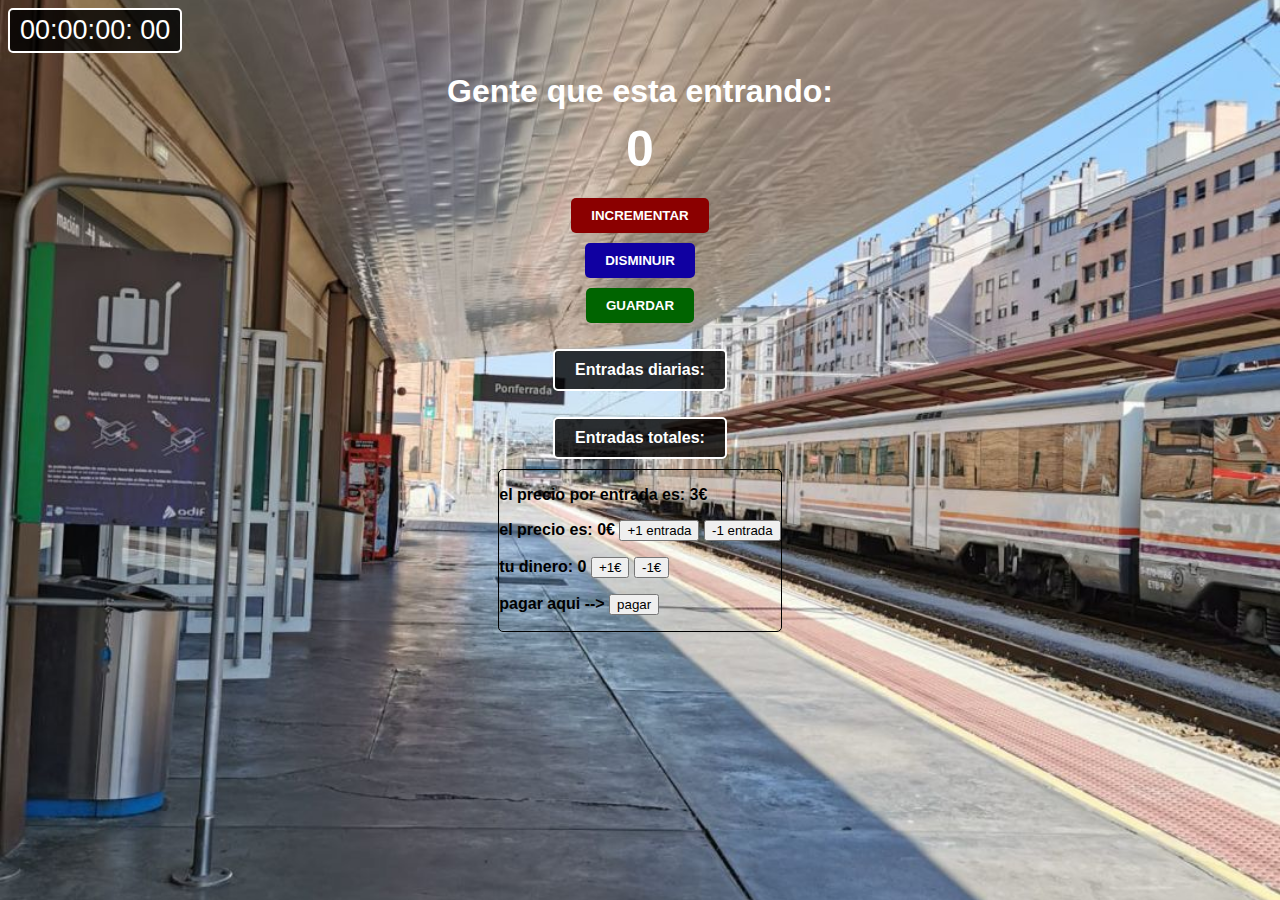
<file: index.html>
<html>

<head>
    <link rel="stylesheet" href="index.css">
    <audio id="trenaudio" src="train.mp3"></audio>

</head>

<body>
    <!-- Haz click en este boton (arriba a la izquierda) nada mas empezar a corregir 
    por si te da curiosidad saber cuanto tardas en corregir ;) -->
    <button id="f_segundos" onclick="segundosincrement()">
        <a id="horas-el">00</a>:<a id="minutos-el">00</a>:<a id="segundos-el">00</a>:
        <a id="milisegundos-el">00</a>
    </button> <!-- para pararlo vuelve a hacer click -->

    <h1>Gente que esta entrando:</h1>
    <h2 id="count-el">0</h2>

    <!-- si mantienes el click aumenta o disminuye solo rapido-->
    <button id="increment-btn" onclick="increment()">INCREMENTAR</button>
    <button id="decrement-btn" onclick="decrement()">DISMINUIR</button>

    <button id="save-btn" onclick="save()">GUARDAR</button>
    <p id="save-el">Entradas diarias: </p>

    <!-- sale el total de todos las personas que han entrado en la estacion-->
    <p id="total">Entradas totales: <a id="sume-el"></a> </p> 
    <div style="border: 1px solid black; "id=divcompre><p>el precio por entrada es: 3€</p>
        <p>el precio es: <a id="precio-el">0</a>€
        <button onclick="sumaentrada()">+1 entrada</button>
        <button onclick="restaentrada()">-1 entrada</button></p>

        <p>tu dinero: <a id="pagar-el">0</a>       
        <button onclick="sumadinero()">+1€</button>
        <button onclick="restadinero()">-1€</button></p>
        <p>  <a id="textopagar-el">pagar aqui --></a>
        <button  onclick="pagado()">pagar</button> </p>    
    </div>
    
    <script src="index.js"></script>
</body>

</html>
</file>
<file: index.css>
body {
    background-image: url("images1.jpg");
    background-position: center;
    background-size: cover;
    font-family: -apple-system, BlinkMacSystemFont, 'Segoe UI', Roboto, Oxygen, Ubuntu, Cantarell, 'Open Sans', 'Helvetica Neue', sans-serif;
    font-weight: bold;
    display: flex;
    flex-direction: column;
    align-items: center;
    justify-content: center;
}

h1 {
    margin-top: 10px;
    margin-bottom: 10px;
    color: white;
}

h2 {
    font-size: 50px;
    margin-top: 0;
    margin-bottom: 20px;
    color: white;
}

button:hover {
    color: orange;
    cursor: pointer;
}

button:focus {
    color: orangered;
    outline: none;
}

#increment-btn {
    background: darkred;
    border: none;
    padding: 10px 20px;
    color: white;
    font-weight: bold;
    margin-bottom: 10px;
    border-radius: 5px;
    cursor: pointer;
    transition: background-color 0.3s;
}

#decrement-btn {
    background: rgb(16, 0, 161);
    border: none;
    padding: 10px 20px;
    color: white;
    font-weight: bold;
    margin-bottom: 10px;
    border-radius: 5px;
    cursor: pointer;
    transition: background-color 0.3s;
}

#save-btn {
    background: darkgreen;
    border: none;
    padding: 10px 20px;
    color: white;
    font-weight: bold;
    margin-bottom: 10px;
    border-radius: 5px;
    cursor: pointer;
    transition: background-color 0.3s;
}

#increment-btn:hover,#decrement-btn:hover,#save-btn:hover {
    background-color: rgba(255, 255, 255, 0.2);
}

#f_segundos {
    align-self: flex-start;
    font-size: 27px;
    background-color: rgba(0, 0, 0, 0.8);
    color: white;
    padding: 5px 10px;
    border: 2px solid white;
    border-radius: 5px;
    margin-bottom: 10px;
    cursor: pointer;
    transition: background-color 0.3s, border-color 0.3s;
}

#f_segundos:hover {
    background-color: rgba(255, 255, 255, 0.2);
    border-color: orange;
}

#save-el,#total {
    color: white;
    background-color: rgba(0, 0, 0, 0.8);
    padding: 10px 20px;
    border-radius: 5px;
    border: 2px solid white;
    margin-bottom: 10px;
}


#audioControl {
    display: none;
}

#divcompre{
    
        font-weight: bold;
        margin-bottom: 10px;
        border-radius: 5px;
    
}

#compre-el {
    padding: 10px 20px;
    font-weight: bold;
    margin-bottom: 10px;
    border-radius: 5px;
}
</file>
